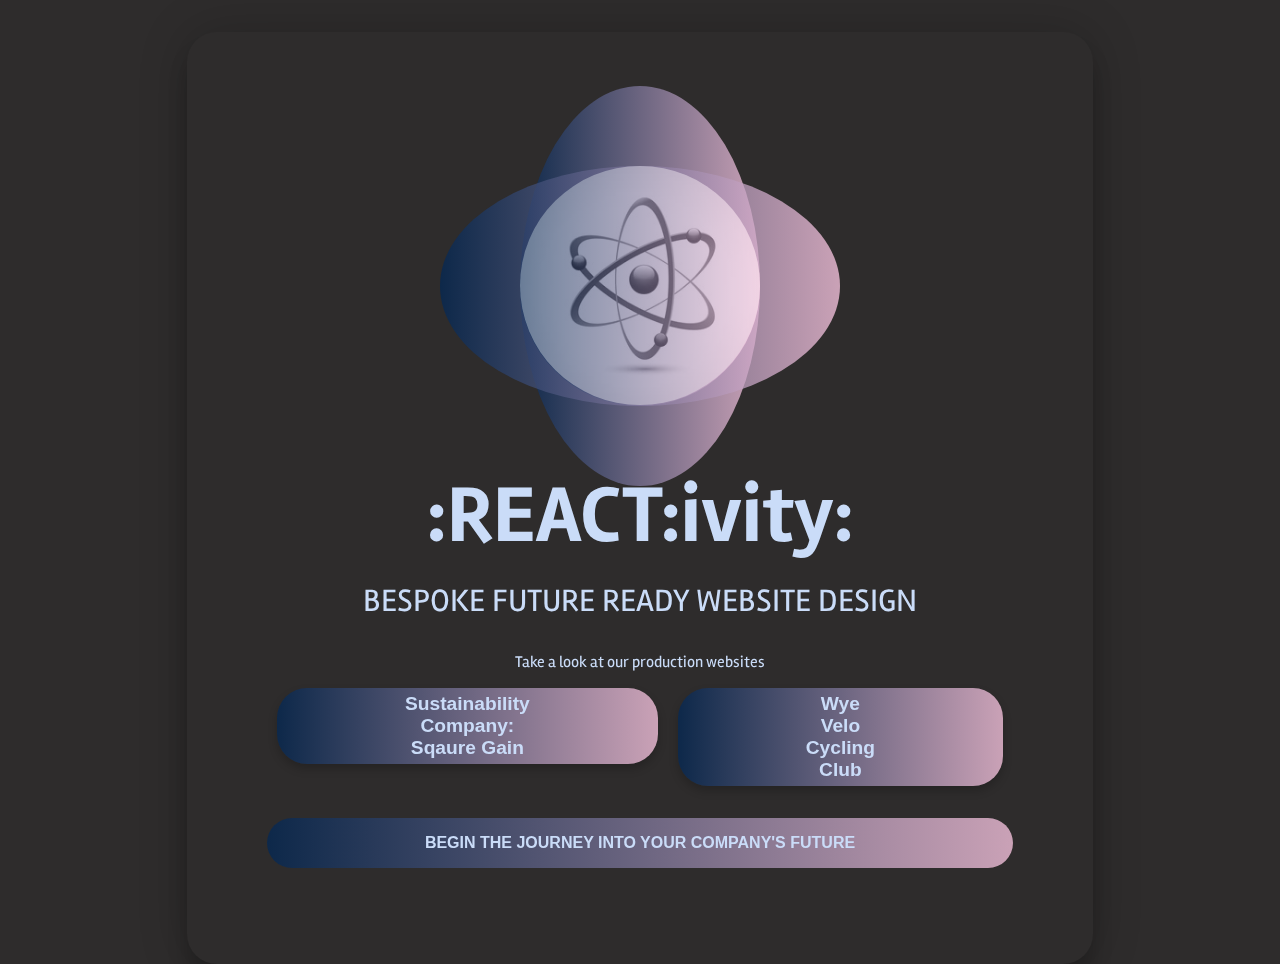
<file: index.html>
<!DOCTYPE html>
<html lang="en">
  <head>
    <meta charset="UTF-8" />
    <meta http-equiv="X-UA-Compatible" content="IE=edge" />
    <meta name="viewport" content="width=device-width, initial-scale=1.0" />
    <link rel="preconnect" href="https://fonts.gstatic.com" />
    <link
      href="https://fonts.googleapis.com/css2?family=Rambla:ital,wght@1,400;1,700&display=swap"
      rel="stylesheet"
    />
    <link rel="stylesheet" href="stylesIndex.css" />
    <link rel="icon" type="image/png" href="images/favicon.png"/>
    <title>:REACT:ivity:</title>
  </head>
  <body>
    <!-- <h1>:REACT:ivity:</h1> -->
    <div class="container">
      <div class="card">
        <div class="atom">
          <div class="circle-back-back"></div>
          <div class="circle-back"></div>
          <div class="circle"></div>
          <img src="./images/atom3.jpg" alt="Fusion" />
        </div>
        <div class="info">
          <h1 class="title"><a href="#">:REACT:ivity:</a></h1>
          <h3 class="title1">BESPOKE FUTURE READY WEBSITE DESIGN</h3>
          <h4>Take a look at our production websites</h4>
        </div>
          <div class="services">
            <a href="http://squaregain.co" target='blank'><button class="projects">Sustainability Company: Sqaure Gain</button></a>
            <a href="http://wyevelo.cc" target='blank'><button class="projects">Wye Velo Cycling Club</button></a>
        </div>
          <div class="prices">
         <a href="mailto:email@reactivity.uk">  <button>BEGIN THE JOURNEY INTO YOUR COMPANY'S FUTURE</button></a>
          </div>
      </div>
    </div>
    <script src="app.js"></script>
  </body>
</html>
</file>
<file: stylesIndex.css>
* {
  margin: 0;
  padding: 0;
  box-sizing: border-box;
}

body {
  font-family: 'Rambla', sans-serif;
  min-height: 80vh;
  display: flex;
  justify-content: center;
  align-items: center;
  perspective: 1000;
  background-color: rgb(46, 44, 44);
}
.container {
  background-color: rgb(46, 44, 44);
  width: 70%;
  display: flex;
  justify-content: center;
  align-items: center;
}
.card {
  transform-style: preserve-3d;
  margin-top: 2rem;
  min-height: 70vh;
  width: 80rem;
  box-shadow: 0 20px 20px rgba(0, 0, 0, 0.2), 0 0 50px rgba(0, 0, 0, 0.2);
  padding: 6rem 5rem;
  border-radius: 30px;
}
.atom {
  min-height: 35vh;
  display: flex;
  align-items: center;
  justify-content: center;
}
.atom img {
  width: 15rem;
  border-radius: 50%;
  opacity: 0.4;
  z-index: 5;
}
.circle {
  position: absolute;
  border-radius: 50%;
  width: 15rem;
  height: 15rem;
  background: linear-gradient(
    to right,
    rgba(3, 39, 84, 0.75),
    rgba(255, 201, 229, 0.75)
  );
  z-index: 4;
}
.circle-back {
  position: absolute;
  border-radius: 50%;
  width: 25rem;
  height: 15rem;
  background: linear-gradient(
    to right,
    rgba(3, 39, 84, 0.75),
    rgba(255, 201, 229, 0.75)
  );
  z-index: 3;
}
.circle-back-back {
  position: absolute;
  border-radius: 50%;
  width: 15rem;
  height: 25rem;
  background: linear-gradient(
    to right,
    rgba(3, 39, 84, 0.75),
    rgba(255, 201, 229, 0.75)
  );
  z-index: 2;
}

.info h1 a {
  display: flex;
  justify-content: center;
  margin-top: 1.5rem;
  font-size: 5rem;
  color: #cadcf8;
  z-index: 6;
  transition: all 0.75s ease-out;
}

.info a:hover {
  color: rgb(104, 253, 104);
  cursor: pointer;
}
.projects a:hover {
  color: rgb(104, 253, 104);
  cursor: pointer;
}
a{
   text-decoration: none;
}
  
.info h3 {
  display: flex;
  justify-content: center;
  font-size: 2rem;
  padding: 1rem 0rem;
  color: #cadcf8;
  font-weight: lighter;
  transition: all 0.75s ease-out;
}
.info h4 {
    display: flex;
    justify-content: center;
    font-size: 1rem;
    padding: 1rem 0rem;
    color: #cadcf8;
    font-weight: lighter;
    transition: all 0.75s ease-out;
  }
.services {
  display: flex;
  justify-content: center;
  transition: all 0.75s ease-out;
}

.services button {
  padding: 0.3rem 8rem;
  background: none;
  border: none;
  box-shadow: 0 5px 10px rgba(0, 0, 0, 0.2);
  border-radius: 30px;
  cursor: pointer;
  font-weight: bold;
  font-size: 1.2rem;
  color: #cadcf8;
  background: linear-gradient(
    to right,
    rgba(3, 39, 84, 0.75),
    rgba(255, 201, 229, 0.75)
  );
  transition: all 0.75s ease-out;
}
.projects{
    display: flex;
    justify-content: space-between;
    margin: 0 10px;
}
.prices {
  margin-top: 2rem;
  transition: all 0.75s ease-out;
}
.prices button {
  width: 100%;
  padding: 1rem 0rem;
  background: linear-gradient(
    to right,
    rgba(3, 39, 84, 0.75),
    rgba(255, 201, 229, 0.75)
  );
  border: none;
  color: #cadcf8;
  cursor: pointer;
  border-radius: 30px;
  font-weight: bolder;
  font-size: 1rem;
  transition: all 0.75s ease-out;
}
.prices button:hover {
  color: rgb(104, 253, 104);
}
.services button:hover {
  color: rgb(104, 253, 104);
}
</file>
